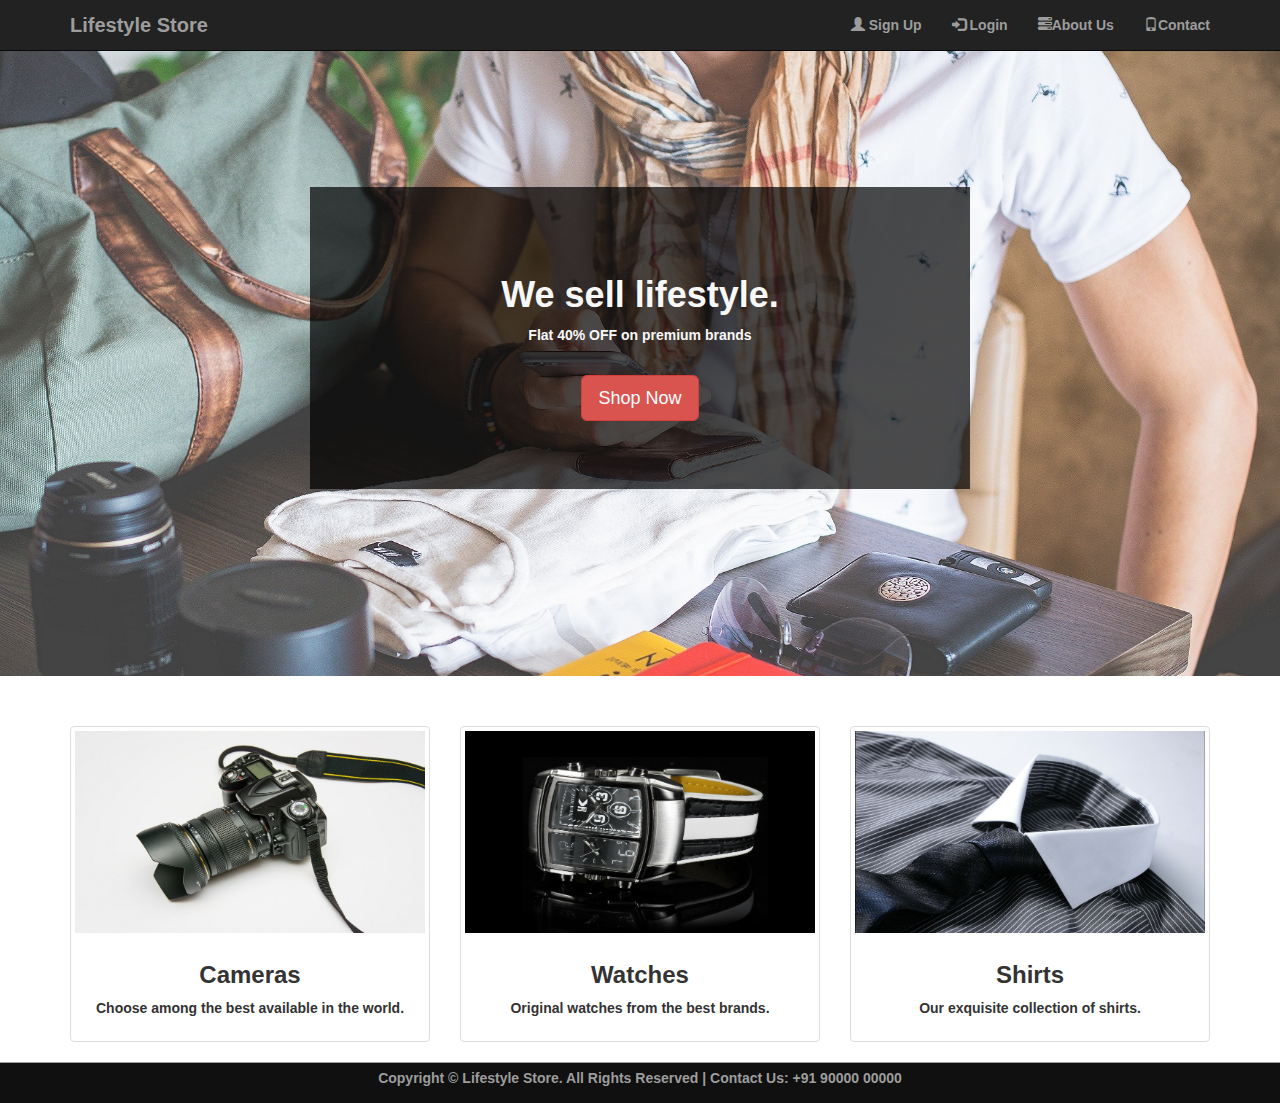
<file: index.html>
<!DOCTYPE html>
<!--
To change this license header, choose License Headers in Project Properties.
To change this template file, choose Tools | Templates
and open the template in the editor.
-->
<html>
    <head>
          <meta name="viewport" content="width=device-width, initial-scale=1">
        <title>Products | Life Style Store</title>
        <link href="css/bootstrap.css" rel="stylesheet">
        <link href="style.css" rel="stylesheet">
        <script src="js/jquery.js"></script>
        <script src="js/bootstrap.min.js"></script>
    </head>
    <body style="padding-top: 50px;">
        <!-- Header -->
        <div class="navbar navbar-inverse navbar-fixed-top">
            <div class="container">
                <div class="navbar-header">
                    <button type="button" class="navbar-toggle" data-toggle="collapse" data-target="#myNavbar">
                        <span class="icon-bar"></span>
                        <span class="icon-bar"></span>
                        <span class="icon-bar"></span>                        
                    </button>
                    <a class="navbar-brand" href="index.html">Lifestyle Store</a>
                </div>
                <div class="collapse navbar-collapse" id="myNavbar">
                    <ul class="nav navbar-nav navbar-right">
                        <li><a href="signup.html"><span class="glyphicon glyphicon-user"></span> Sign Up</a></li>
                        <li><a href="login.html"><span class="glyphicon glyphicon-log-in"></span> Login</a></li>
                        <li><a href="about.html"><span class="glyphicon glyphicon-tasks"></span>About Us</a></li>
                        <li><a href="contact.html"><span class="glyphicon glyphicon-phone"></span>Contact</a></li>
                    </ul>
                </div>
            </div>
        </div>
        
        <div id="content">
            <!--Main banner image-->
            <div id = "banner_image">
                <div class="container">	
                    <center>
                        <div id="banner_content">
                            <h1>We sell lifestyle.</h1>
                            <p>Flat 40% OFF on premium brands </p>
                            <br/>
                            <a  href="products.html" class="btn btn-danger btn-lg">Shop Now</a>
                        </div>
                    </center>
                </div>
            </div>
            <!--Main banner image end-->

            <!--Item categories listing-->
            <div class="container">
                <div class="row text-center" id="item_list">
                    <div class="col-sm-4">
                        <a href="products.html#cameras" >
                            <div class="thumbnail">
                                <img src="img/1.jpg" alt="">
                                <div class="caption">
                                    <center>
                                    <h3>Cameras</h3>
                                    <p>Choose among the best available in the world.</p>
                                    </center>
                                </div>
                            </div> 
                        </a>
                    </div>

                    <div class="col-sm-4">
                        <a href="products.html#watches" >
                            <div class="thumbnail">
                                <img src="img/10.jpg" alt="">
                                <div class="caption">
                                    <center>
                                    <h3>Watches</h3>
                                    <p>Original watches from the best brands.</p>
                                    </center>
                                </div>
                            </div> 
                        </a>
                    </div>

                    <div class="col-sm-4">
                        <a href="products.html#shirts" >
                            <div class="thumbnail">
                                <img src="img/13.jpg" alt="">
                                <div class="caption">
                                    <center>
                                    <h3>Shirts</h3>
                                    <p>Our exquisite collection of shirts.</p>
                                    </center>
                                </div>
                            </div>
                        </a>
                    </div>
                </div>
            </div>
            <!--Item categories listing end-->
        </div>

        <!--Footer-->
        <footer>
            <center>
                    <p>Copyright &copy; Lifestyle Store. All Rights Reserved  |  Contact Us: +91 90000 00000</p>	
           </center>
        </footer>
        <!--Footer end-->

    </body> 
</html>
</file>
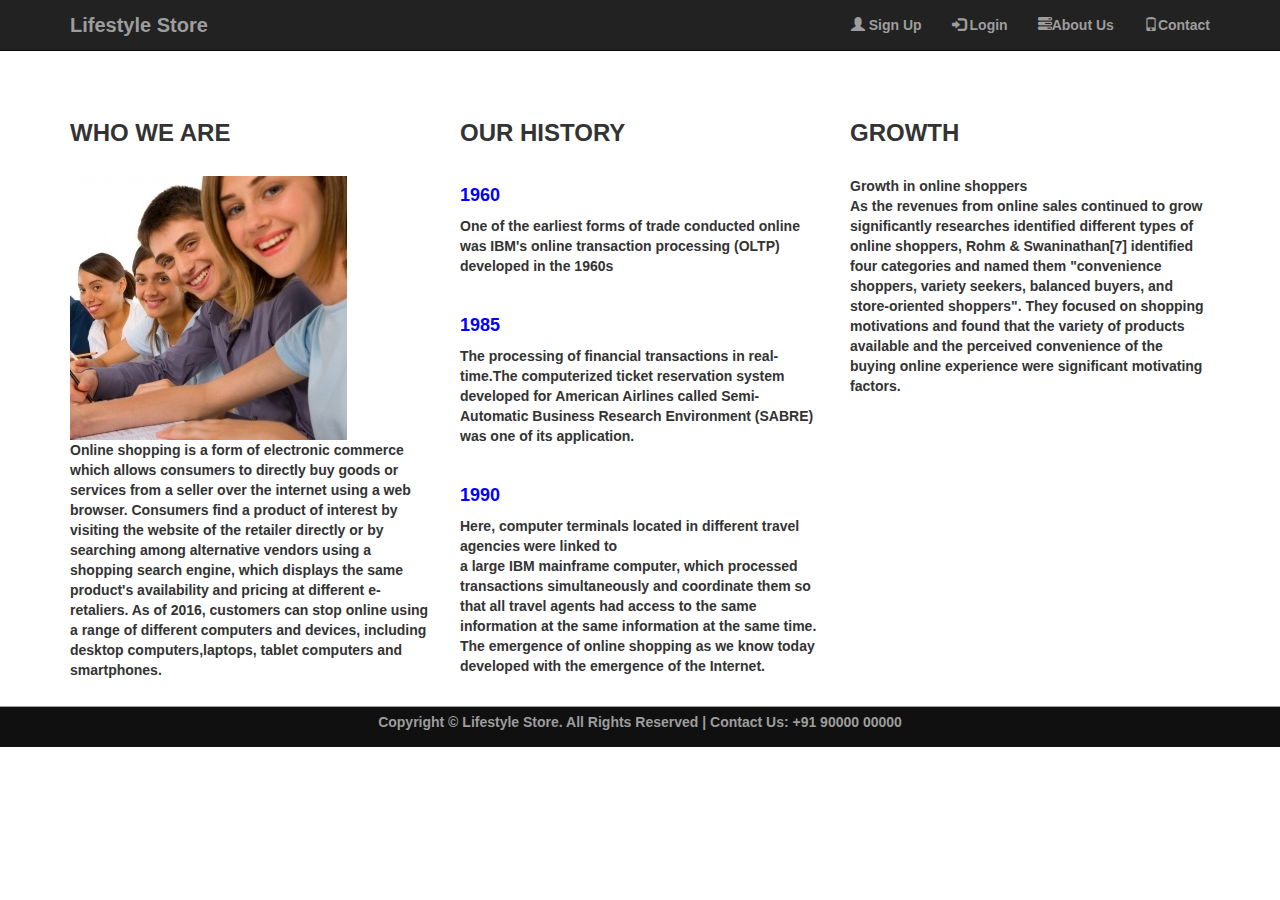
<file: about.html>
<!DOCTYPE html>
<!--
To change this license header, choose License Headers in Project Properties.
To change this template file, choose Tools | Templates
and open the template in the editor.
-->
<html>
    <head>
        <title>About Us | LifeStyle Store</title>
        <meta name="viewport" content="width=device-width, initial-scale=1">
        <link href="css/bootstrap.css" rel="stylesheet">
        <link href="style.css" rel="stylesheet">
        <script src="js/jquery.js"></script>
        <script src="js/bootstrap.min.js"></script>
    </head>
    <body>
        <div class="navbar navbar-inverse navbar-fixed-top">
            <div class="container">
                <div class="navbar-header">
                    <button type="button" class="navbar-toggle" data-toggle="collapse" data-target="#myNavbar">
                        <span class="icon-bar"></span>
                        <span class="icon-bar"></span>
                        <span class="icon-bar"></span>                        
                    </button>
                    <a class="navbar-brand" href="index.html">Lifestyle Store</a>
                </div>
                <div class="collapse navbar-collapse" id="myNavbar">
                    <ul class="nav navbar-nav navbar-right">
                        <li><a href="signup.html"><span class="glyphicon glyphicon-user"></span> Sign Up</a></li>
                        <li><a href="login.html"><span class="glyphicon glyphicon-log-in"></span> Login</a></li>
                        <li><a href="about.html"><span class="glyphicon glyphicon-tasks"></span>About Us</a></li>
                        <li><a href="contact.html"><span class="glyphicon glyphicon-phone"></span>Contact</a></li>
                    </ul>
                </div>
            </div>
        </div>
        
        <div class="container column_style">
            <div class="row">
                 <div class="col-lg-4 col-sm-6 column_style">
        <h3>WHO WE ARE</h3>
        <br>
        <img src="img\about-img.jpg" alt>
        <p>Online shopping is a form of electronic commerce which allows consumers 
           to directly buy goods or services from a seller over the internet using 
           a web browser. Consumers find a product of interest by visiting the website
           of the retailer directly or by searching among alternative vendors using 
           a shopping search engine, which displays the same product's availability 
           and pricing at different e-retaliers. As of 2016, customers can stop online
           using a range of different computers and devices, including desktop computers,laptops,
           tablet computers and smartphones.</p>
           </div>
        
        <div class="col-lg-4 col-sm-6 column_style">
        <h3>OUR HISTORY</h3>
        <br>
        <h4 style="color:blue;"> 1960 </h4>
        <p>One of the earliest forms of trade conducted online was IBM's 
            online transaction processing (OLTP) developed in the 1960s</p><br>
        <h4 style="color:blue;">1985</h4>
        <p>The processing of financial transactions in real-time.The computerized
        ticket reservation system developed for American Airlines called Semi-Automatic
        Business Research Environment (SABRE) was one of its application.</p><br>
        <h4 style="color:blue;">1990</h4>
        <p>Here, computer terminals located in different travel agencies were linked 
            to<br>a large IBM mainframe computer, which processed transactions simultaneously
        and coordinate them so that all travel agents had access to the same information
        at the same information at the same time.<br>The emergence of online shopping
        as we know today developed with the emergence of the Internet.</p><br>
       </div>
        
         <div class="col-lg-4 col-sm-6 column_style">
        <h3>GROWTH</h3>
        <br>
        <p> Growth in online shoppers <br> As the revenues from online sales continued
            to grow significantly researches identified different types of online shoppers,
            Rohm & Swaninathan[7] identified four categories and named them "convenience 
            shoppers, variety seekers, balanced buyers, and store-oriented shoppers". They
            focused on shopping motivations and found that the variety of products 
            available and the perceived convenience of the buying online experience were
            significant motivating factors.</p>
         </div>
       </div>  
        </div>        
        <footer>
            <div class="container">
                <center>
                    <p>Copyright &copy; Lifestyle Store. All Rights Reserved  |  Contact Us: +91 90000 00000</p>	
                </center>
            </div>
        </footer>
    </body>
</html>
</file>
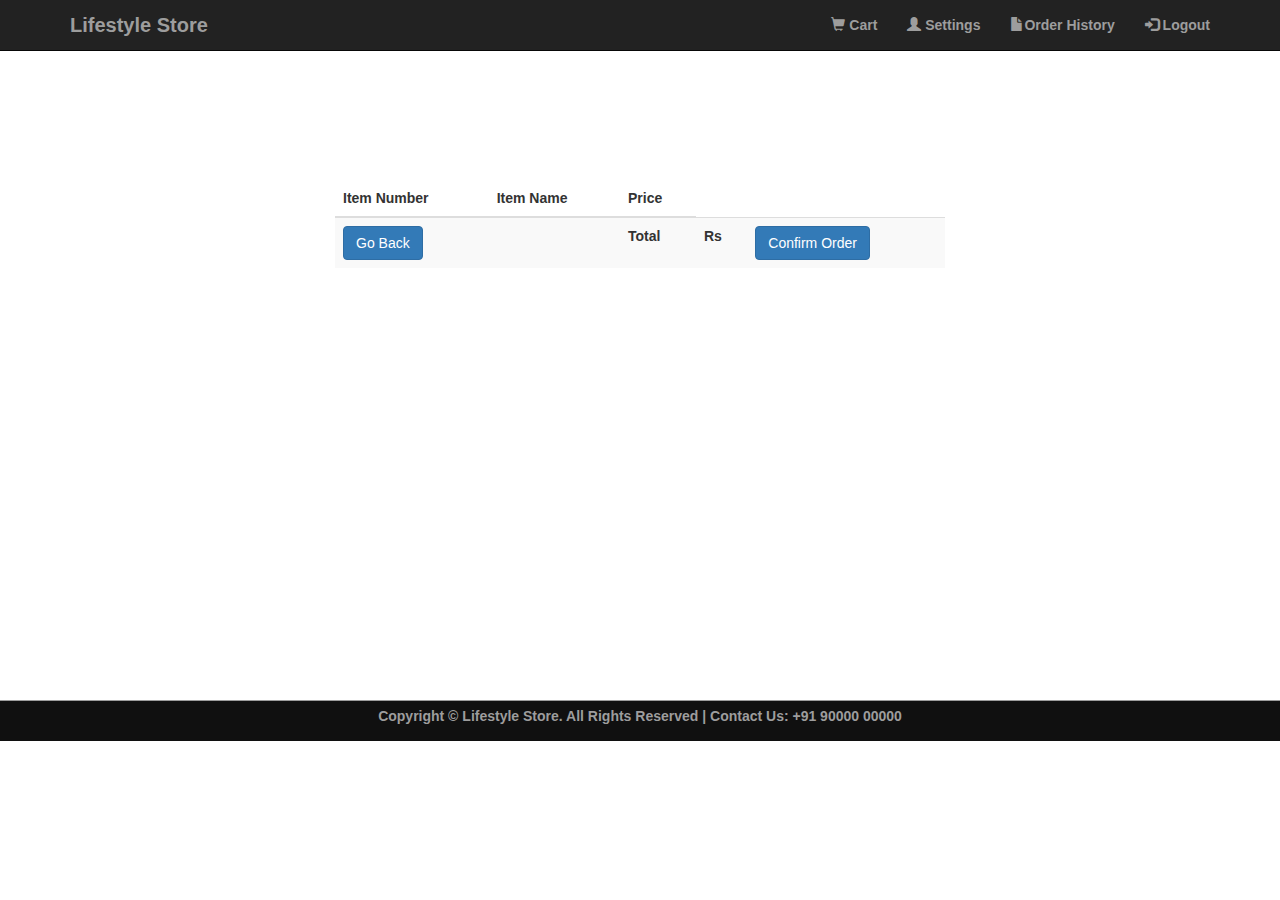
<file: cart.html>
<!DOCTYPE html>
<!--
To change this license header, choose License Headers in Project Properties.
To change this template file, choose Tools | Templates
and open the template in the editor.
-->
<html>
    <head>
        <meta name="viewport" content="width=device-width, initial-scale=1">
        <title>Cart | Life Style Store</title>
        <link href="css/bootstrap.css" rel="stylesheet">
        <link href="style.css" rel="stylesheet">
        <script src="js/jquery.js"></script>
        <script src="js/bootstrap.min.js"></script>
    </head>
    <body>
        <div class="container-fluid" id="content">
            <div class="navbar navbar-inverse navbar-fixed-top">
                <div class="container">
                    <div class="navbar-header">
                        <button type="button" class="navbar-toggle" data-toggle="collapse" data-target="#myNavbar">
                            <span class="icon-bar"></span>
                            <span class="icon-bar"></span>
                            <span class="icon-bar"></span>                        
                        </button>
                        <a class="navbar-brand" href="index.html">Lifestyle Store</a>
                    </div>
                    <div class="collapse navbar-collapse" id="myNavbar">
                        <ul class="nav navbar-nav navbar-right">
                            <li><a href = "cart.html"><span class = "glyphicon glyphicon-shopping-cart"></span> Cart </a></li>
                            <li><a href = "settings.html"><span class = "glyphicon glyphicon-user"></span> Settings</a></li>
                            <li><a href="orderhistory.html"><span class="glyphicon glyphicon-file"></span>Order History</a>
                            <li><a href = ""><span class = "glyphicon glyphicon-log-in"></span> Logout</a></li>
                        </ul>
                    </div>
                </div>
            </div>
            <br><br><br><br>
           <div class="row decor_bg">
                <div class="col-md-6 col-md-offset-3">
                    <table class="table table-striped">
                        <thead>
                            <tr>
                                <th>Item Number</th>
                                <th>Item Name</th>
                                <th>Price</th>
                            </tr>
                        </thead>
                        <tbody>
                            <tr>
                                <td><a href="products.html" class="btn btn-primary">Go Back </a></td><td></td><td>Total</td><td>Rs </td><td>
                                    <a href='success.html' class='btn btn-primary'>Confirm Order</a></td>
                            </tr>
                        </tbody>
                    </table>
                </div>
            </div>
        </div>
            
            
            
        <footer>
            <div class="container">
                <center>
                    <p>Copyright &copy; Lifestyle Store. All Rights Reserved  |  Contact Us: +91 90000 00000</p>	
                </center>
            </div>
        </footer>
    </body>
</html>
</file>
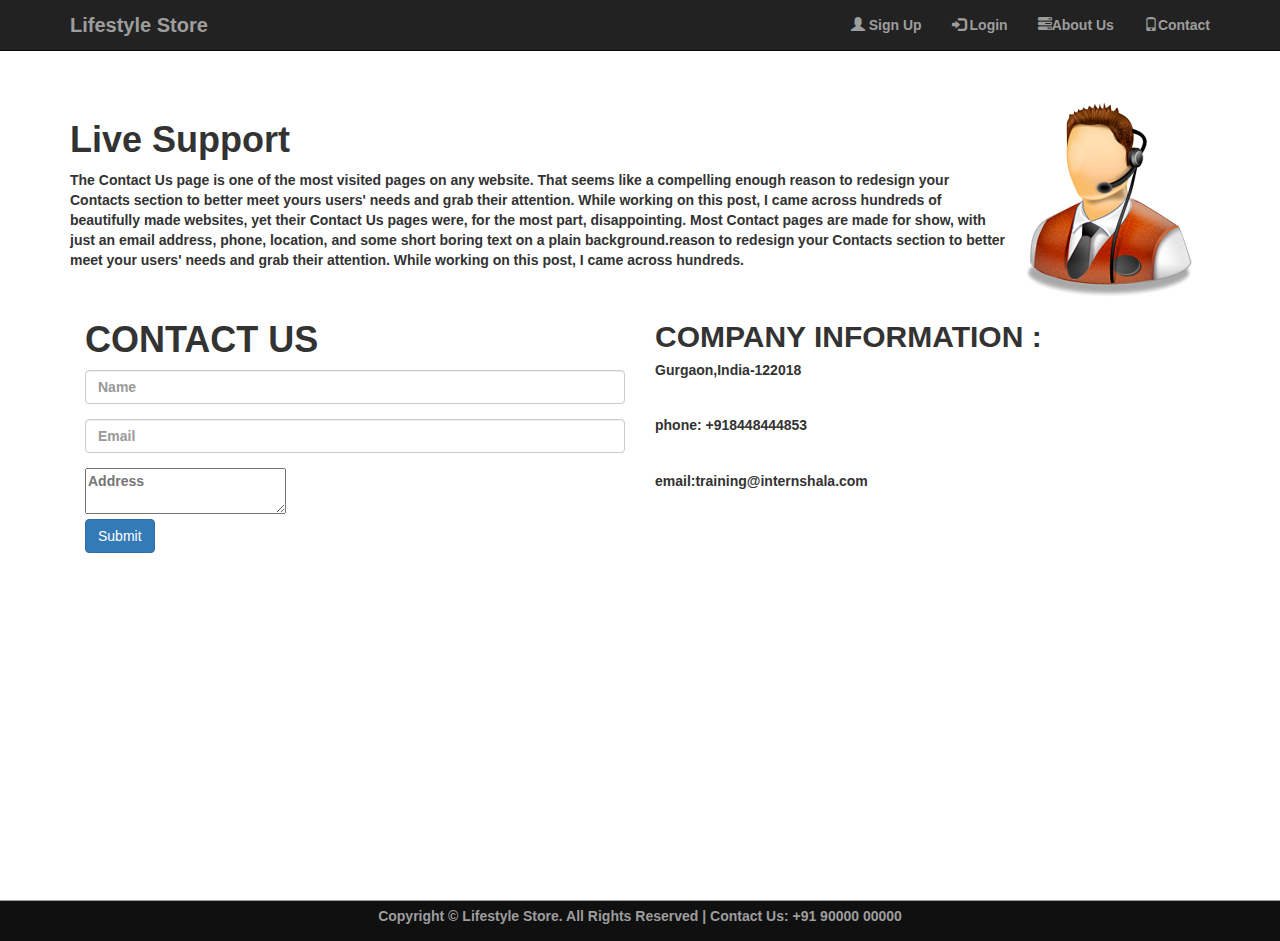
<file: contact.html>
<!DOCTYPE html>
<!--
To change this license header, choose License Headers in Project Properties.
To change this template file, choose Tools | Templates
and open the template in the editor.
-->
<html>
    <head>
        <meta name="viewport" content="width=device-width, initial-scale=1">
        <link href="css/bootstrap.css" rel="stylesheet">
        <link href="style.css" rel="stylesheet">
        <script src="js/jquery.js"></script>
        <script src="js/bootstrap.min.js"></script>
    <title>Contact | LifeStyle Store</title>
    </head>
    <body>
       <div class="navbar navbar-inverse navbar-fixed-top">
            <div class="container">
                <div class="navbar-header">
                    <button type="button" class="navbar-toggle" data-toggle="collapse" data-target="#myNavbar">
                        <span class="icon-bar"></span>
                        <span class="icon-bar"></span>
                        <span class="icon-bar"></span>                        
                    </button>
                    <a class="navbar-brand" href="index.html">Lifestyle Store</a>
                </div>
                <div class="collapse navbar-collapse" id="myNavbar">
                    <ul class="nav navbar-nav navbar-right">
                        <li><a href="signup.html"><span class="glyphicon glyphicon-user"></span> Sign Up</a></li>
                        <li><a href="login.html"><span class="glyphicon glyphicon-log-in"></span> Login</a></li>
                        <li><a href="about.html"><span class="glyphicon glyphicon-tasks"></span>About Us</a></li>
                        <li><a href="contact.html"><span class="glyphicon glyphicon-phone"></span>Contact</a></li>
                    </ul>
                </div>
            </div>
        </div>  
                
        <div class="container">
            <div class="row">
                <div class="col-md-12">
                <img src="img\contact.png" alt="" style="float:right;">
                <h1>Live Support</h1>
                <p>The Contact Us page is one of the most visited pages on any website. That seems like a compelling 
                enough reason to redesign your Contacts section to better meet yours users' needs and grab their attention.
                While working on this post, I came across hundreds of beautifully made websites, yet their
                Contact Us pages were, for the most part, disappointing. Most Contact pages are made for show, with just an 
                email address, phone, location, and some short boring text on a plain background.reason to redesign your Contacts
                section to better meet your users' needs and grab their attention. While working on this post, I came across
                hundreds.</p>
            </div>
        </div>
       </div>
        
        <div class="container-fluid decor-bg" id="content">
            <div class="row">
                <div class="container">
                    <div class="col-lg-6">
                        <h1>CONTACT US</h1>
                        <form action="contact_script.html" method="POST">
                            <div class="form-group" style="form-">
                                <input class="form-control" placeholder="Name" name="name" required>
                            </div>   
                            <div class="form-group">
                                <input class="form-control" placeholder="Email" name="e-mail" required>  
                            </div>
                            <textarea placeholder="Address" name="address" required></textarea><br>
                            <button type="sumbit" name="submit" class="btn btn-primary">Submit</button>
                        </form>
                    </div>
                
                <div class="col-lg-6">
                    <h2> COMPANY INFORMATION :</h2>
                    <h5>Gurgaon,India-122018</h5><br>
                    <h5>phone: +918448444853</h5><br>
                    <h5>email:training@internshala.com</h5>
                </div>
            </div>
        </div>
        </div>
     <footer>
         <div class="container">
                <center>
                    <p>Copyright &copy; Lifestyle Store. All Rights Reserved  |  Contact Us: +91 90000 00000</p>	
                </center>
            </div>
    </footer>
    </body>    
</html>
</file>
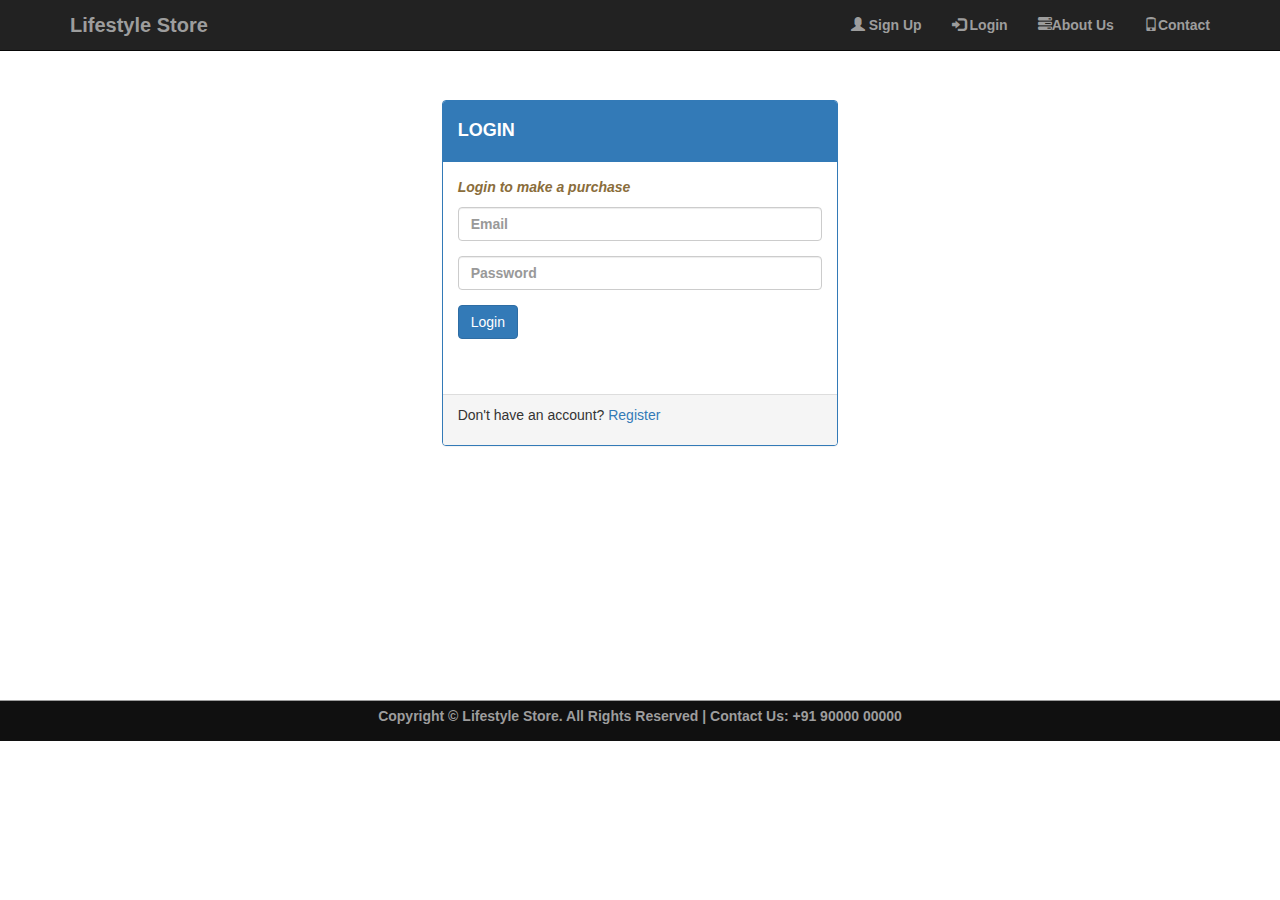
<file: login.html>
<!DOCTYPE html>
<!--
To change this license header, choose License Headers in Project Properties.
To change this template file, choose Tools | Templates
and open the template in the editor.
-->
<html>

    <head>
        <meta name="viewport" content="width=device-width, initial-scale=1">
        <title>Login | Life Style Store</title>
        <link href="css/bootstrap.min.css" rel="stylesheet">
        <link href="style.css" rel="stylesheet">
        <script src="js/jquery.js"></script>
        <script src="js/bootstrap.min.js"></script>
    </head>

    <body>
        <div class="navbar navbar-inverse navbar-fixed-top">
            <div class="container">
                <div class="navbar-header">
                    <button type="button" class="navbar-toggle" data-toggle="collapse" data-target="#myNavbar">
                        <span class="icon-bar"></span>
                        <span class="icon-bar"></span>
                        <span class="icon-bar"></span>                        
                    </button>
                    <a class="navbar-brand" href="index.html">Lifestyle Store</a>
                </div>
                <div class="collapse navbar-collapse" id="myNavbar">
                    <ul class="nav navbar-nav navbar-right">
                        <li><a href="signup.html"><span class="glyphicon glyphicon-user"></span> Sign Up</a></li>
                        <li><a href="login.html"><span class="glyphicon glyphicon-log-in"></span> Login</a></li>
                        <li><a href="about.html"><span class="glyphicon glyphicon-tasks"></span>About Us</a></li>
                        <li><a href="contact.html"><span class="glyphicon glyphicon-phone"></span>Contact</a></li>
                    </ul>
                </div>
            </div>
        </div>
        
        <div id="content">
            <div class="container-fluid decor_bg" id="login-panel">
                <div class="row">
                    <div class="col-md-4 col-md-offset-4">
                        <div class="panel panel-primary" >
                            <div class="panel-heading">
                                <h4>LOGIN</h4>
                            </div>
                            <div class="panel-body">
                                <p class="text-warning"><i>Login to make a purchase</i><p>
                                <form role="form" action="login_submit.html" method="POST">
                                    <div class="form-group">
                                        <input type="email" class="form-control"  placeholder="Email" name="e-mail" required>
                                    </div>
                                    <div class="form-group">
                                        <input type="password" class="form-control" placeholder="Password" name="password" required>
                                    </div>
                                    <button type="submit" name="submit" class="btn btn-primary">Login</button><br><br>
                                </form><br/>
                            </div>
                            <div class="panel-footer"><p>Don't have an account? <a href="signup.html">Register</a></p></div>
                        </div>
                    </div>
                </div>
            </div>
        </div>
        <footer>
            <div class="container">
                <center>
                    <p>Copyright &copy; Lifestyle Store. All Rights Reserved  |  Contact Us: +91 90000 00000</p>	
                </center>
            </div>
        </footer>
    </body>
</html>
</file>
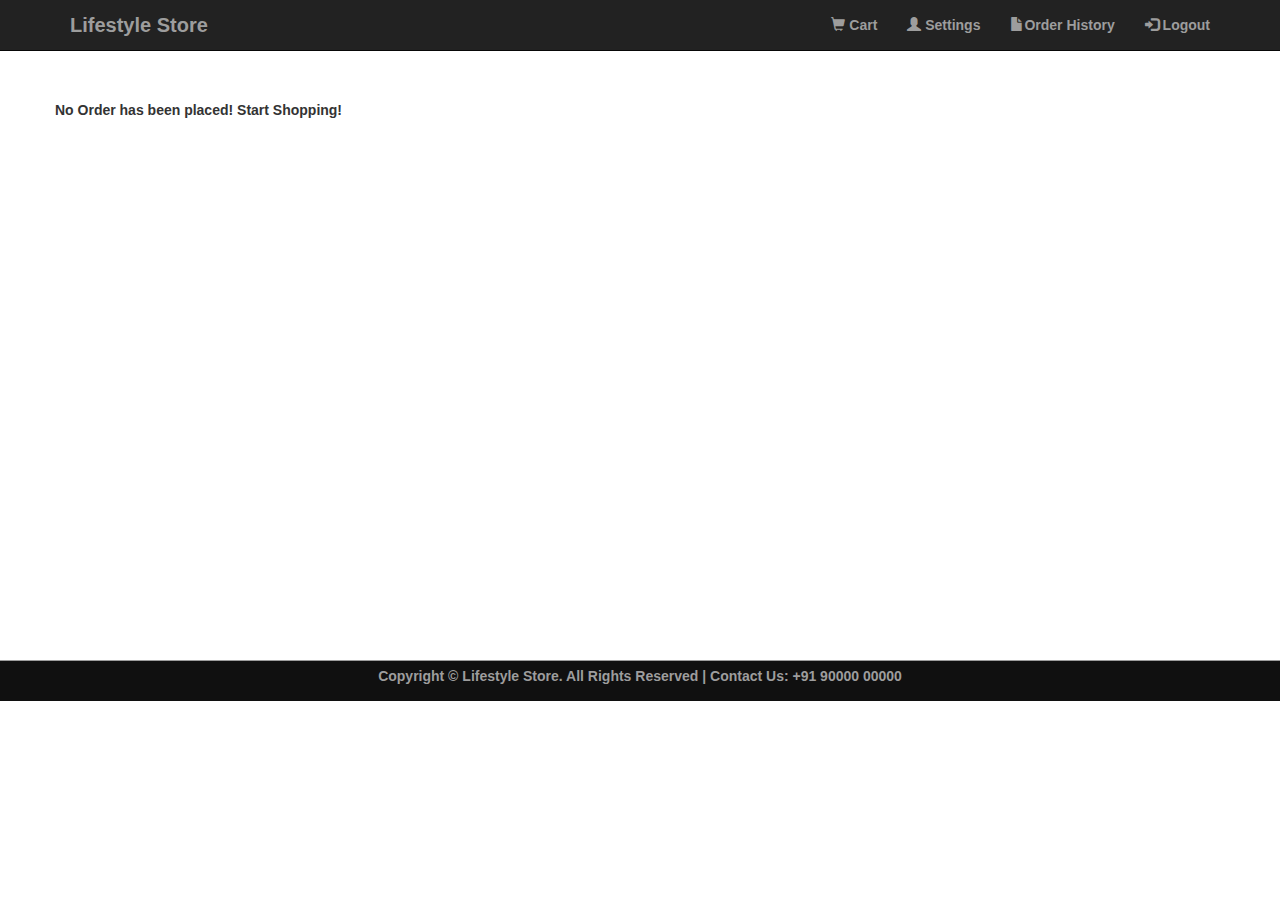
<file: orderhistory.html>
<!DOCTYPE html>
<!--
To change this license header, choose License Headers in Project Properties.
To change this template file, choose Tools | Templates
and open the template in the editor.
-->
<html>
     <head>
        <meta name="viewport" content="width=device-width, initial-scale=1">
        <link href="css/bootstrap.css" rel="stylesheet">
        <link href="style.css" rel="stylesheet">
        <script src="js/jquery.js"></script>
        <script src="js/bootstrap.min.js"></script>
    <title>Order History | LifeStyle Store</title>
    </head>
    <body>
        <div class="navbar navbar-inverse navbar-fixed-top">
            <div class="container">
                <div class="navbar-header">
                    <button type="button" class="navbar-toggle" data-toggle="collapse" data-target="#myNavbar">
                        <span class="icon-bar"></span>
                        <span class="icon-bar"></span>
                        <span class="icon-bar"></span>                        
                    </button>
                    <a class="navbar-brand" href="index.html">Lifestyle Store</a>
                </div>
                <div class="collapse navbar-collapse" id="myNavbar">
                    <ul class="nav navbar-nav navbar-right">
                        <li><a href = "cart.html"><span class = "glyphicon glyphicon-shopping-cart"></span> Cart </a></li>
                        <li><a href = "settings.html"><span class = "glyphicon glyphicon-user"></span> Settings</a></li>
                        <li><a href="orderhistory.html"><span class="glyphicon glyphicon-file"></span>Order History</a>
                        <li><a href = ""><span class = "glyphicon glyphicon-log-in"></span> Logout</a></li>
                    </ul>
                </div>
            </div>
        </div>
        
       <div class="container">
        <div class="row decor_bg">
            
            <div>No Order has been placed! Start Shopping!</div>
        </div> 
       </div>
        <br><br><br><br><br><br><br><br><br><br><br><br><br><br><br><br><br><br><br><br><br><br><br><br><br><br><br>
         <footer>
                <center>
                    <p>Copyright &copy; Lifestyle Store. All Rights Reserved  |  Contact Us: +91 90000 00000</p>	
                </center>
        </footer>
        
    </body>
</html>
</file>
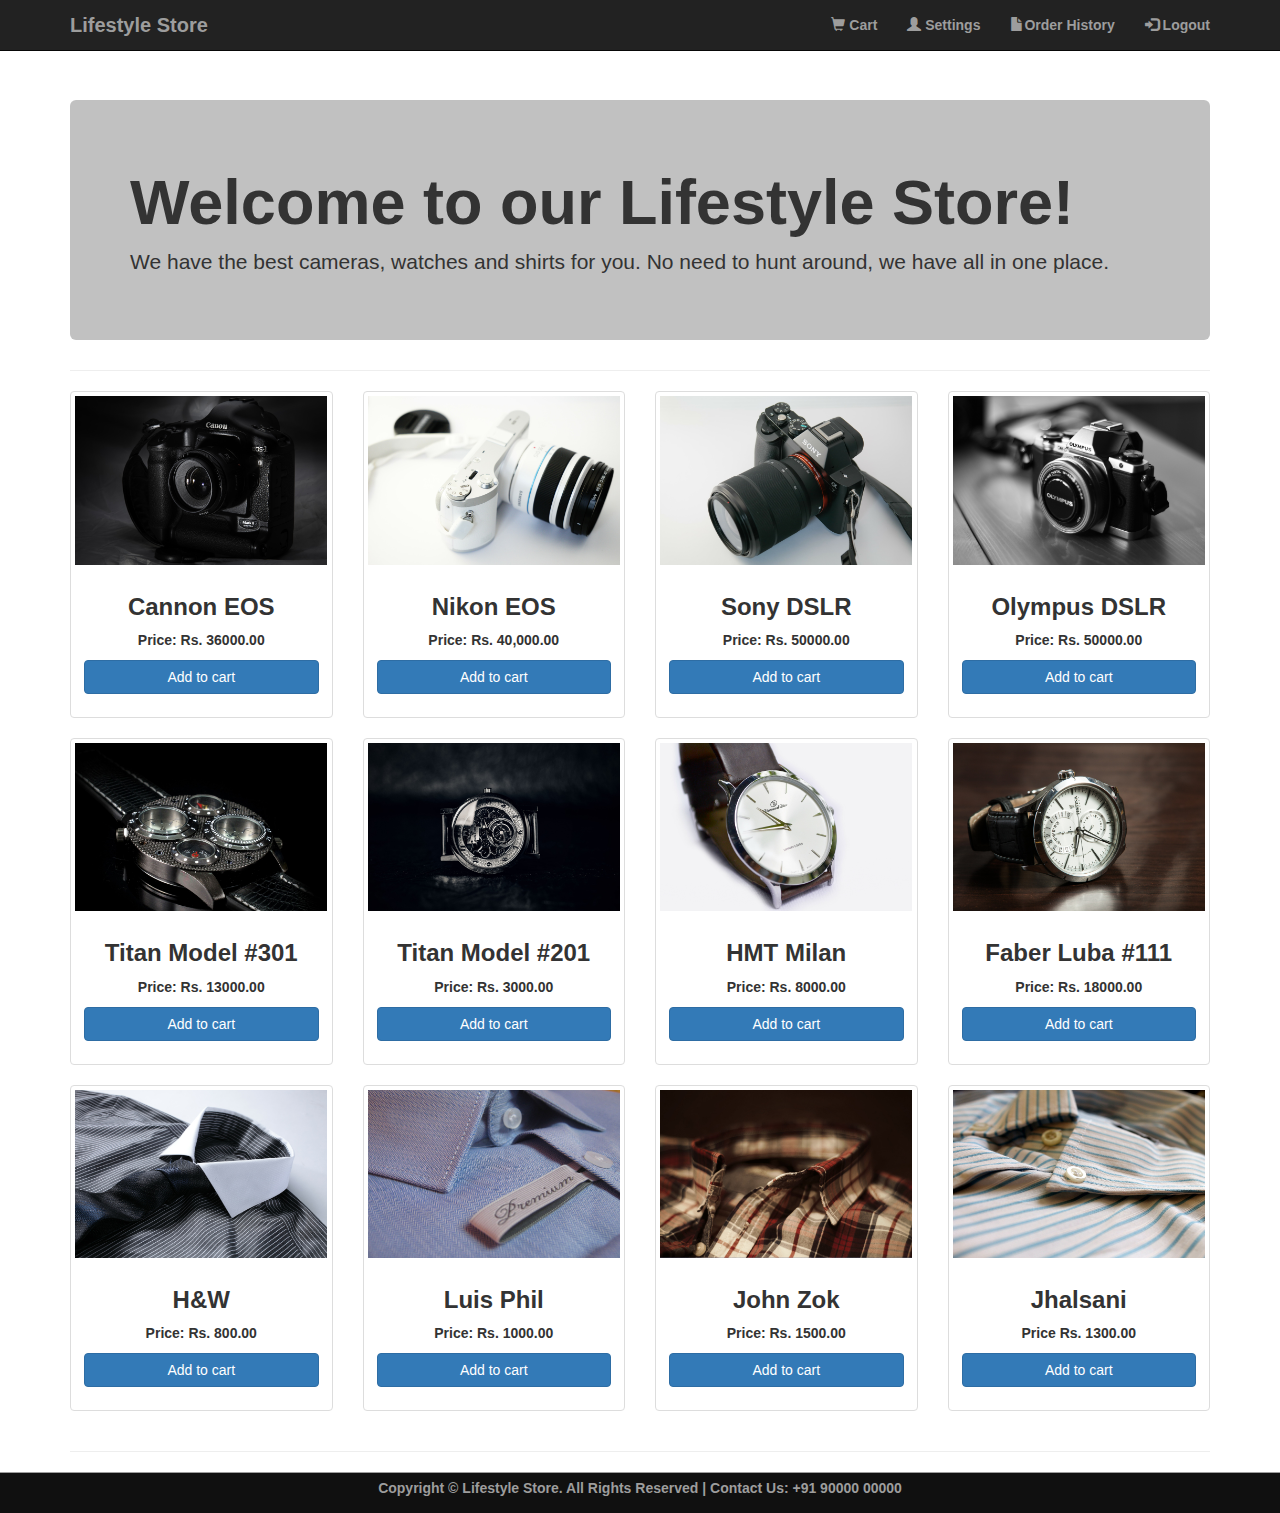
<file: product_1.html>
<!DOCTYPE html>
<!--
To change this license header, choose License Headers in Project Properties.
To change this template file, choose Tools | Templates
and open the template in the editor.
-->
<html>
    <head>
        <meta name="viewport" content="width=device-width, initial-scale=1">
        <title>Products | Life Style Store</title>
        <link href="css/bootstrap.css" rel="stylesheet">
        <link href="style.css" rel="stylesheet">
        <script src="js/jquery.js"></script>
        <script src="js/bootstrap.min.js"></script>
    </head>

    <body>
        <div class="navbar navbar-inverse navbar-fixed-top">
            <div class="container">
                <div class="navbar-header">
                    <button type="button" class="navbar-toggle" data-toggle="collapse" data-target="#myNavbar">
                        <span class="icon-bar"></span>
                        <span class="icon-bar"></span>
                        <span class="icon-bar"></span>                        
                    </button>
                    <a class="navbar-brand" href="index.html">Lifestyle Store</a>
                </div>
                <div class="collapse navbar-collapse" id="myNavbar">
                    <ul class="nav navbar-nav navbar-right">
                        <li><a href = "cart.html"><span class = "glyphicon glyphicon-shopping-cart"></span> Cart </a></li>
                        <li><a href = "settings.html"><span class = "glyphicon glyphicon-user"></span> Settings</a></li>
                        <li><a href="orderhistory.html"><span class="glyphicon glyphicon-file"></span>Order History</a>
                        <li><a href = "logout_script.html"><span class = "glyphicon glyphicon-log-in"></span> Logout</a></li>
                    </ul>
                </div>
            </div>
        </div>
          
        <div class="container" id="content">

            <!-- Jumbotron Header -->
            <div class="jumbotron home-spacer" id="products-jumbotron">
                <h1>Welcome to our Lifestyle Store!</h1>
                <p>We have the best cameras, watches and shirts for you. No need to hunt around, we have all in one place.</p>

            </div>
            <hr>

            <div class="row text-center" id="cameras">
                <div class="col-md-3 col-sm-6 home-feature">
                    <div class="thumbnail">
                        <img src="img/5.jpg" alt="">
                        <div class="caption">
                            <h3>Cannon EOS </h3>
                            <p>Price: Rs. 36000.00 </p>
                            <p><a href="login.html" role="button" class="btn btn-primary btn-block">Add to cart</a></p>
                        </div>
                    </div>
                </div>

                <div class="col-md-3 col-sm-6 home-feature">
                    <div class="thumbnail">
                        <img src="img/2.jpg" alt="">
                        <div class="caption">
                            <h3>Nikon EOS </h3>
                            <p>Price: Rs. 40,000.00 </p>
                            <p><a href="login.html" role="button" class="btn btn-primary btn-block">Add to cart</a></p>
                        </div>
                    </div>
                </div>

                <div class="col-md-3 col-sm-6 home-feature">
                    <div class="thumbnail">
                        <img src="img/3.jpg" alt="">
                        <div class="caption">
                            <h3>Sony DSLR</h3>
                            <p>Price: Rs. 50000.00</p>
                            <p><a href="login.html" role="button" class="btn btn-primary btn-block">Add to cart</a></p>
                        </div>
                    </div>
                </div>

                <div class="col-md-3 col-sm-6 home-feature">
                    <div class="thumbnail">
                        <img src="img/4.jpg" alt="">
                        <div class="caption">
                            <h3>Olympus DSLR</h3>
                            <p>Price: Rs. 50000.00</p>
                            <p><a href="login.html" role="button" class="btn btn-primary btn-block">Add to cart</a></p>
                        </div>
                    </div>
                </div>
            </div>

            <div class="row text-center" id="watches">
                <div class="col-md-3 col-sm-6 home-feature">
                    <div class="thumbnail">
                        <img src="img/18.jpg" alt="">
                        <div class="caption">
                            <h3>Titan Model #301 </h3>
                            <p>Price: Rs. 13000.00 </p>
                            <p><a href="login.html" role="button" class="btn btn-primary btn-block">Add to cart</a></p>
                        </div>
                    </div>
                </div>

                <div class="col-md-3 col-sm-6 home-feature">
                    <div class="thumbnail">
                        <img src="img/19.jpg" alt="">
                        <div class="caption">
                            <h3>Titan Model #201</h3>
                            <p>Price: Rs. 3000.00 </p>
                            <p><a href="login.html" role="button" class="btn btn-primary btn-block">Add to cart</a></p>
                        </div>
                    </div>
                </div>

                <div class="col-md-3 col-sm-6 home-feature">
                    <div class="thumbnail">
                        <img src="img/20.jpg" alt="">
                        <div class="caption">
                            <h3>HMT Milan</h3>
                            <p>Price: Rs. 8000.00 </p>
                            <p><a href="login.html" role="button" class="btn btn-primary btn-block">Add to cart</a></p>
                        </div>
                    </div>
                </div>

                <div class="col-md-3 col-sm-6 home-feature">
                    <div class="thumbnail">
                        <img src="img/21.jpg" alt="">
                        <div class="caption">
                            <h3>Faber Luba #111 </h3>
                            <p>Price: Rs. 18000.00 </p>
                            <p><a href="login.html" role="button" class="btn btn-primary btn-block">Add to cart</a></p>
                        </div>
                    </div>
                </div>
            </div>

            <div class="row text-center" id="shirts">
                <div class="col-md-3 col-sm-6 home-feature">
                    <div class="thumbnail">
                        <img src="img/22.jpg" alt="">
                        <div class="caption">
                            <h3>H&W </h3>
                            <p>Price: Rs. 800.00 </p>
                            <p><a href="login.html" role="button" class="btn btn-primary btn-block">Add to cart</a></p>
                        </div>
                    </div>
                </div>

                <div class="col-md-3 col-sm-6 home-feature">
                    <div class="thumbnail">
                        <img src="img/23.jpg" alt="">
                        <div class="caption">
                            <h3>Luis Phil</h3>
                            <p>Price: Rs. 1000.00</p>
                            <p><a href="login.html" role="button" class="btn btn-primary btn-block">Add to cart</a></p>
                        </div>
                    </div>
                </div>

                <div class="col-md-3 col-sm-6 home-feature">
                    <div class="thumbnail">
                        <img src="img/24.jpg" alt="">
                        <div class="caption">
                            <h3>John Zok</h3>
                            <p>Price: Rs. 1500.00</p>
                            <p><a href="login.html" role="button" class="btn btn-primary btn-block">Add to cart</a></p>
                        </div>
                    </div>
                </div>

                <div class="col-md-3 col-sm-6 home-feature">
                    <div class="thumbnail">
                        <img src="img/25.jpg" alt="">
                        <div class="caption">
                            <h3>Jhalsani</h3>
                            <p>Price Rs. 1300.00</p>
                            <p><a href="login.html" role="button" class="btn btn-primary btn-block">Add to cart</a></p>
                        </div>
                    </div>
                </div>
            </div>
            <hr>
        </div>
        <footer>
            <div class="container">
                <center>
                    <p>Copyright &copy; Lifestyle Store. All Rights Reserved  |  Contact Us: +91 90000 00000</p>	
                </center>
            </div>
        </footer>
    </body>
</html>
</file>
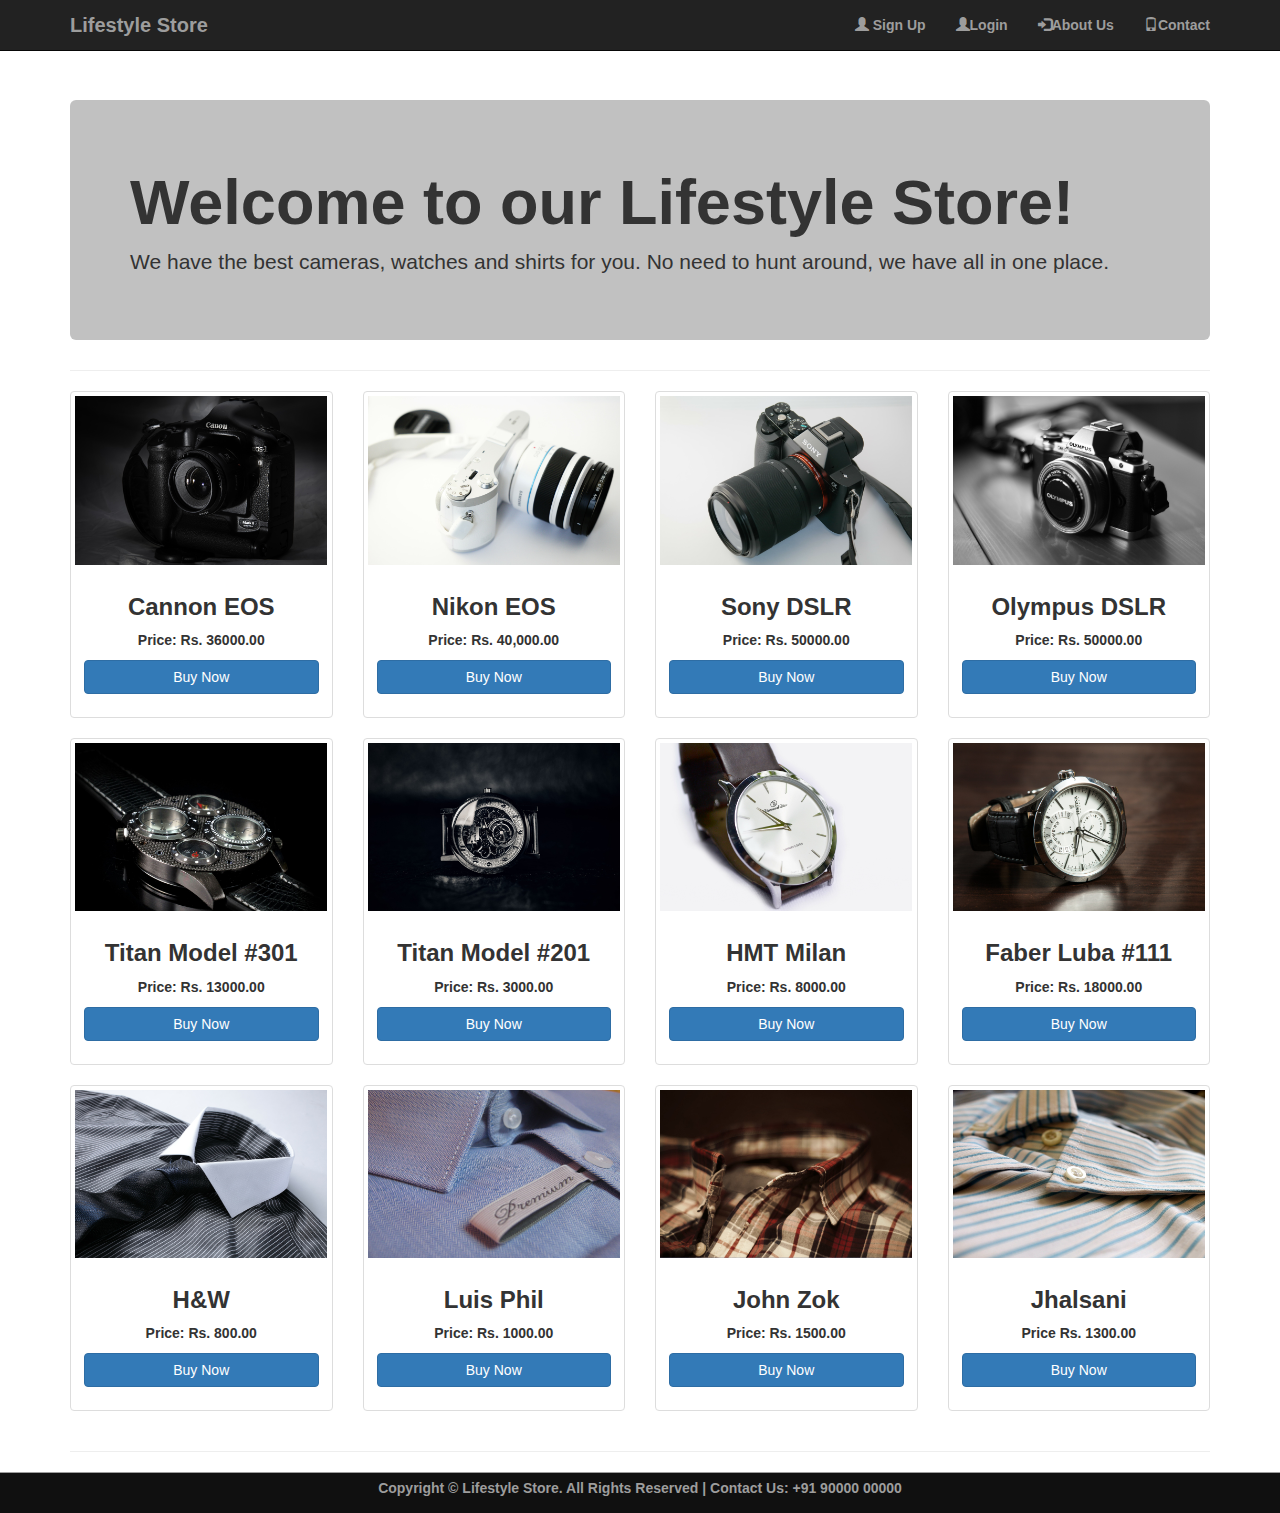
<file: products.html>
<!DOCTYPE html>
<!--
To change this license header, choose License Headers in Project Properties.
To change this template file, choose Tools | Templates
and open the template in the editor.
-->
<html>
    <head>
        <meta name="viewport" content="width=device-width, initial-scale=1">
        <title>Products | Life Style Store</title>
        <link href="css/bootstrap.css" rel="stylesheet">
        <link href="style.css" rel="stylesheet">
        <script src="js/jquery.js"></script>
        <script src="js/bootstrap.min.js"></script>
    </head>

    <body>
        <div class="navbar navbar-inverse navbar-fixed-top">
            <div class="container">
                <div class="navbar-header">
                    <button type="button" class="navbar-toggle" data-toggle="collapse" data-target="#myNavbar">
                        <span class="icon-bar"></span>
                        <span class="icon-bar"></span>
                        <span class="icon-bar"></span>                        
                    </button>
                    <a class="navbar-brand" href="index.html">Lifestyle Store</a>
                </div>
                <div class="collapse navbar-collapse" id="myNavbar">
                    <ul class="nav navbar-nav navbar-right">
                        <li><a href = "signup.html"><span class = "glyphicon glyphicon-user"></span> Sign Up </a></li>
                        <li><a href = "login.html"><span class = "glyphicon glyphicon-user"></span>Login</a></li>
                        <li><a href = "about.html"><span class = "glyphicon glyphicon-log-in"></span>About Us</a></li>
                        <li><a href = "contact.html"><span class = "glyphicon glyphicon-phone"></span>Contact</a></li>
                    </ul>
                </div>
            </div>
        </div>
         
        <div class="container" id="content">

            <!-- Jumbotron Header -->
            <div class="jumbotron home-spacer" id="products-jumbotron">
                <h1>Welcome to our Lifestyle Store!</h1>
                <p>We have the best cameras, watches and shirts for you. No need to hunt around, we have all in one place.</p>

            </div>
            <hr>

            <div class="row text-center" id="cameras">
                <div class="col-md-3 col-sm-6 home-feature">
                    <div class="thumbnail">
                        <img src="img/5.jpg" alt="">
                        <div class="caption">
                            <h3>Cannon EOS </h3>
                            <p>Price: Rs. 36000.00 </p>
                            <p><a href="product_1.html" role="button" class="btn btn-primary btn-block">Buy Now</a></p>
                        </div>
                    </div>
                </div>

                <div class="col-md-3 col-sm-6 home-feature">
                    <div class="thumbnail">
                        <img src="img/2.jpg" alt="">
                        <div class="caption">
                            <h3>Nikon EOS </h3>
                            <p>Price: Rs. 40,000.00 </p>
                            <p><a href="product_1.html" role="button" class="btn btn-primary btn-block">Buy Now</a></p>
                        </div>
                    </div>
                </div>

                <div class="col-md-3 col-sm-6 home-feature">
                    <div class="thumbnail">
                        <img src="img/3.jpg" alt="">
                        <div class="caption">
                            <h3>Sony DSLR</h3>
                            <p>Price: Rs. 50000.00</p>
                            <p><a href="product_1.html" role="button" class="btn btn-primary btn-block">Buy Now</a></p>
                        </div>
                    </div>
                </div>

                <div class="col-md-3 col-sm-6 home-feature">
                    <div class="thumbnail">
                        <img src="img/4.jpg" alt="">
                        <div class="caption">
                            <h3>Olympus DSLR</h3>
                            <p>Price: Rs. 50000.00</p>
                            <p><a href="product_1.html" role="button" class="btn btn-primary btn-block">Buy Now</a></p>
                        </div>
                    </div>
                </div>
            </div>

            <div class="row text-center" id="watches">
                <div class="col-md-3 col-sm-6 home-feature">
                    <div class="thumbnail">
                        <img src="img/18.jpg" alt="">
                        <div class="caption">
                            <h3>Titan Model #301 </h3>
                            <p>Price: Rs. 13000.00 </p>
                            <p><a href="product_1.html" role="button" class="btn btn-primary btn-block">Buy Now</a></p>
                        </div>
                    </div>
                </div>

                <div class="col-md-3 col-sm-6 home-feature">
                    <div class="thumbnail">
                        <img src="img/19.jpg" alt="">
                        <div class="caption">
                            <h3>Titan Model #201</h3>
                            <p>Price: Rs. 3000.00 </p>
                            <p><a href="product_1.html" role="button" class="btn btn-primary btn-block">Buy Now</a></p>
                        </div>
                    </div>
                </div>

                <div class="col-md-3 col-sm-6 home-feature">
                    <div class="thumbnail">
                        <img src="img/20.jpg" alt="">
                        <div class="caption">
                            <h3>HMT Milan</h3>
                            <p>Price: Rs. 8000.00 </p>
                            <p><a href="product_1.html" role="button" class="btn btn-primary btn-block">Buy Now</a></p>
                        </div>
                    </div>
                </div>

                <div class="col-md-3 col-sm-6 home-feature">
                    <div class="thumbnail">
                        <img src="img/21.jpg" alt="">
                        <div class="caption">
                            <h3>Faber Luba #111 </h3>
                            <p>Price: Rs. 18000.00 </p>
                            <p><a href="product_1.html" role="button" class="btn btn-primary btn-block">Buy Now</a></p>
                        </div>
                    </div>
                </div>
            </div>

            <div class="row text-center" id="shirts">
                <div class="col-md-3 col-sm-6 home-feature">
                    <div class="thumbnail">
                        <img src="img/22.jpg" alt="">
                        <div class="caption">
                            <h3>H&W </h3>
                            <p>Price: Rs. 800.00 </p>
                            <p><a href="product_1.html" role="button" class="btn btn-primary btn-block">Buy Now</a></p>
                        </div>
                    </div>
                </div>

                <div class="col-md-3 col-sm-6 home-feature">
                    <div class="thumbnail">
                        <img src="img/23.jpg" alt="">
                        <div class="caption">
                            <h3>Luis Phil</h3>
                            <p>Price: Rs. 1000.00</p>
                            <p><a href="product_1.html" role="button" class="btn btn-primary btn-block">Buy Now</a></p>
                        </div>
                    </div>
                </div>

                <div class="col-md-3 col-sm-6 home-feature">
                    <div class="thumbnail">
                        <img src="img/24.jpg" alt="">
                        <div class="caption">
                            <h3>John Zok</h3>
                            <p>Price: Rs. 1500.00</p>
                            <p><a href="product_1.html" role="button" class="btn btn-primary btn-block">Buy Now</a></p>
                        </div>
                    </div>
                </div>

                <div class="col-md-3 col-sm-6 home-feature">
                    <div class="thumbnail">
                        <img src="img/25.jpg" alt="">
                        <div class="caption">
                            <h3>Jhalsani</h3>
                            <p>Price Rs. 1300.00</p>
                            <p><a href="product_1.html" role="button" class="btn btn-primary btn-block">Buy Now</a></p>
                        </div>
                    </div>
                </div>
            </div>
            <hr>
        </div>
        <footer>
            <div class="container">
                <center>
                    <p>Copyright &copy; Lifestyle Store. All Rights Reserved  |  Contact Us: +91 90000 00000</p>	
                </center>
            </div>
        </footer>
    </body>
</html>
</file>
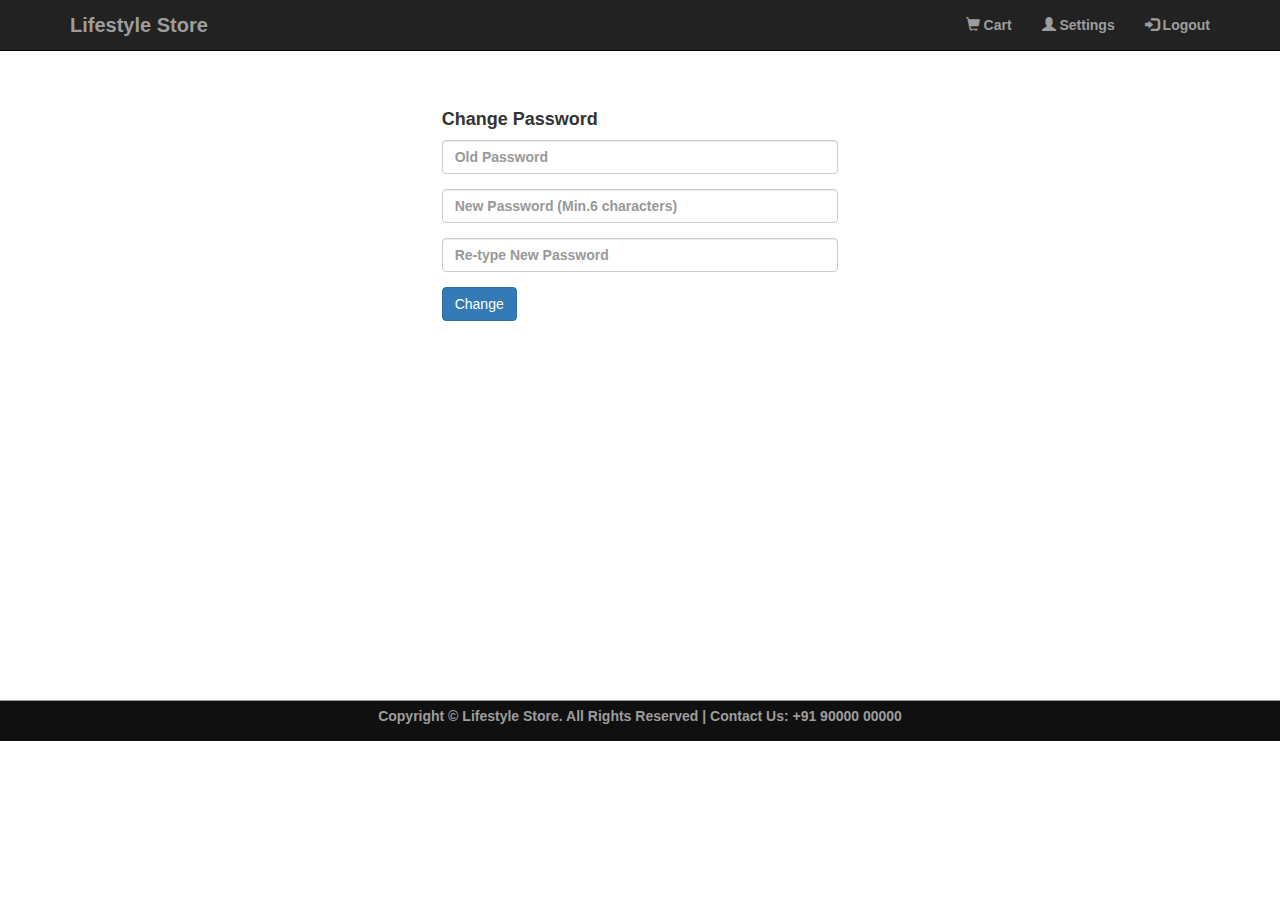
<file: settings.html>
<!DOCTYPE html>
<!--
To change this license header, choose License Headers in Project Properties.
To change this template file, choose Tools | Templates
and open the template in the editor.
-->
<html>
    <head>
        <meta name="viewport" content="width=device-width, initial-scale=1">
        <title>Settings | Life Style Store</title>
        <link href="css/bootstrap.css" rel="stylesheet">
        <link href="style.css" rel="stylesheet">
        <script src="js/jquery.js"></script>
        <script src="js/bootstrap.min.js"></script>
    </head>
    <body>
        <div class="navbar navbar-inverse navbar-fixed-top">
            <div class="container">
                <div class="navbar-header">
                    <button type="button" class="navbar-toggle" data-toggle="collapse" data-target="#myNavbar">
                        <span class="icon-bar"></span>
                        <span class="icon-bar"></span>
                        <span class="icon-bar"></span>                        
                    </button>
                    <a class="navbar-brand" href="index.html">Lifestyle Store</a>
                </div>
                <div class="collapse navbar-collapse" id="myNavbar">
                    <ul class="nav navbar-nav navbar-right">
                        <li><a href = "cart.html"><span class = "glyphicon glyphicon-shopping-cart"></span> Cart </a></li>
                        <li><a href = "settings.html"><span class = "glyphicon glyphicon-user"></span> Settings</a></li>
                        <li><a href = ""><span class = "glyphicon glyphicon-log-in"></span> Logout</a></li>
                    </ul>
                </div>
            </div>
        </div>
        
        <div class="container-fluid" id="content">
            <div class="row">
                <div class="col-lg-4 col-lg-offset-4" id="settings-container">
                    <h4>Change Password</h4>
                    <form action="settings_script.html" method="POST">
                        <div class="form-group">
                            <input type="password" class="form-control" name="old-password"  placeholder="Old Password" required>
                        </div>
                        <div class="form-group">
                            <input type="password" class="form-control" name="password" placeholder="New Password (Min.6 characters)" required>
                        </div>
                        <div class="form-group">
                            <input type="password" class="form-control" name="password1"  placeholder="Re-type New Password" required>
                        </div>
                        <button type="submit" class="btn btn-primary">Change</button>
                    </form>
                </div>
            </div>
        </div>
        <footer>
            <div class="container">
                <center>
                    <p>Copyright &copy; Lifestyle Store. All Rights Reserved  |  Contact Us: +91 90000 00000</p>	
                </center>
            </div>
        </footer>
    </body>
</html>
</file>
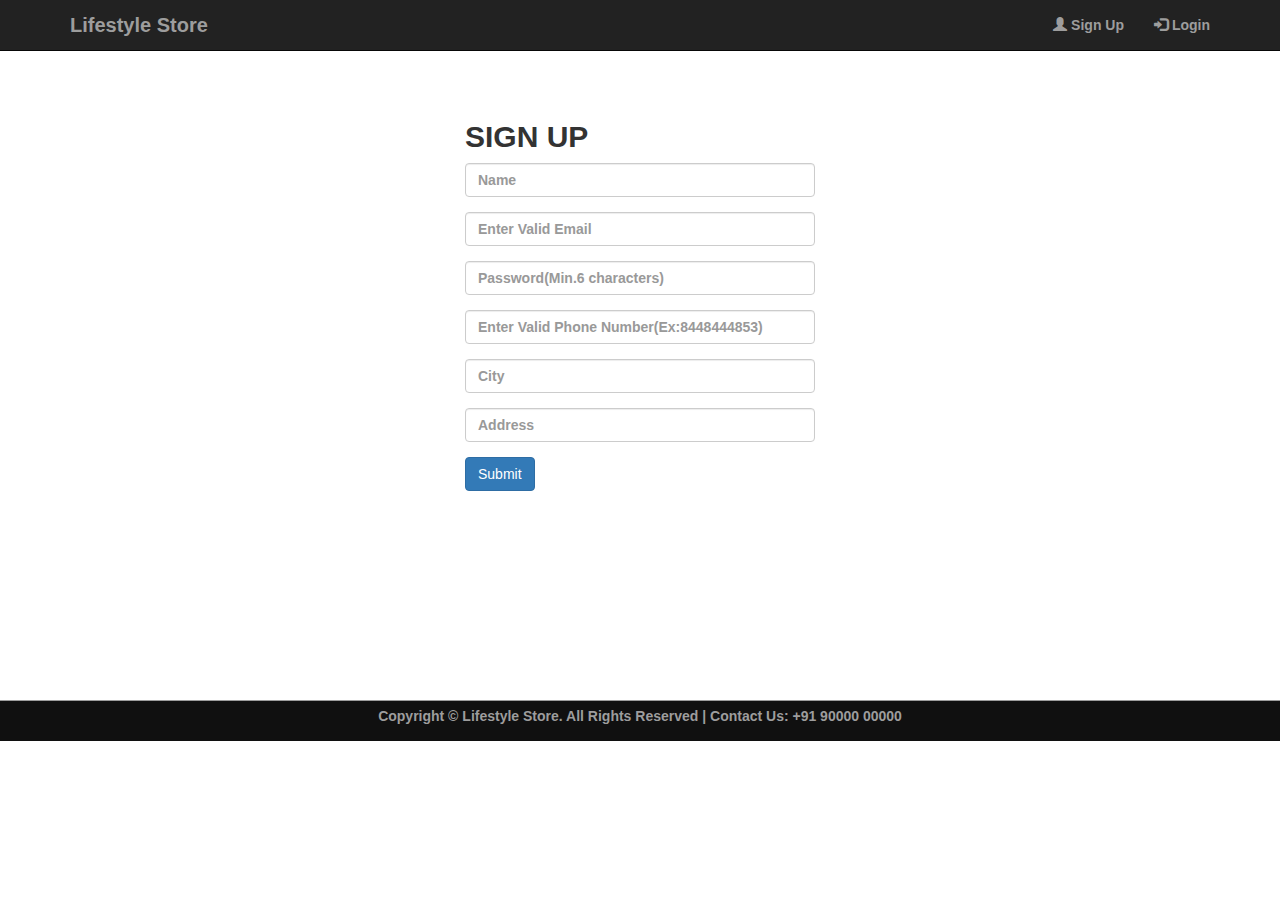
<file: signup.html>
<!DOCTYPE html>
<!--
To change this license header, choose License Headers in Project Properties.
To change this template file, choose Tools | Templates
and open the template in the editor.
-->
<html>
    <head>
        <meta name="viewport" content="width=device-width, initial-scale=1">
        <title>Signup | Life Style Store</title>
        <link href="css/bootstrap.css" rel="stylesheet">
        <link href="style.css" rel="stylesheet">
        <script src="js/jquery.js"></script>
        <script src="js/bootstrap.min.js"></script>
    </head>
    <body>
        <div class="navbar navbar-inverse navbar-fixed-top">
            <div class="container">
                <div class="navbar-header">
                    <button type="button" class="navbar-toggle" data-toggle="collapse" data-target="#myNavbar">
                        <span class="icon-bar"></span>
                        <span class="icon-bar"></span>
                        <span class="icon-bar"></span>                        
                    </button>
                    <a class="navbar-brand" href="index.html">Lifestyle Store</a>
                </div>
                <div class="collapse navbar-collapse" id="myNavbar">
                    <ul class="nav navbar-nav navbar-right">
                        <li><a href="signup.html"><span class="glyphicon glyphicon-user"></span> Sign Up</a></li>
                        <li><a href="login.html"><span class="glyphicon glyphicon-log-in"></span> Login</a></li>
                    </ul>
                </div>
            </div>
        </div>
        
        <div class="container-fluid decor_bg" id="content">
            <div class="row">
                <div class="container">
                    <div class="col-lg-4 col-lg-offset-4 col-md-6 col-md-offset-3">
                        <h2>SIGN UP</h2>
                        <form  action="signup_script.html" method="POST">
                            <div class="form-group">
                                <input class="form-control" placeholder="Name" name="name"  required>
                            </div>
                            <div class="form-group">
                                <input type="email" class="form-control"  placeholder="Enter Valid Email"  name="e-mail" required>
                            </div>
                            <div class="form-group">
                                <input type="password" class="form-control" placeholder="Password(Min.6 characters)" name="password" required>
                            </div>
                            <div class="form-group">
                                <input type="text" class="form-control"  placeholder="Enter Valid Phone Number(Ex:8448444853)" maxlength="10" size="10" name="enter valid phone number" required>
                            </div>
                            <div class="form-group">
                                <input  type="text" class="form-control"  placeholder="City" name="city" required>
                            </div>
                            <div class="form-group">
                                <input  type="text" class="form-control"  placeholder="Address" name="address" required>
                            </div>
                            <button type="submit" name="submit" class="btn btn-primary">Submit</button>
                        </form>
                    </div>
                </div>
            </div>
        </div>
        <footer>
            <div class="container">
                <center>
                    <p>Copyright &copy; Lifestyle Store. All Rights Reserved  |  Contact Us: +91 90000 00000</p>	
                </center>
            </div>
        </footer>
    </body>
</html>
</file>
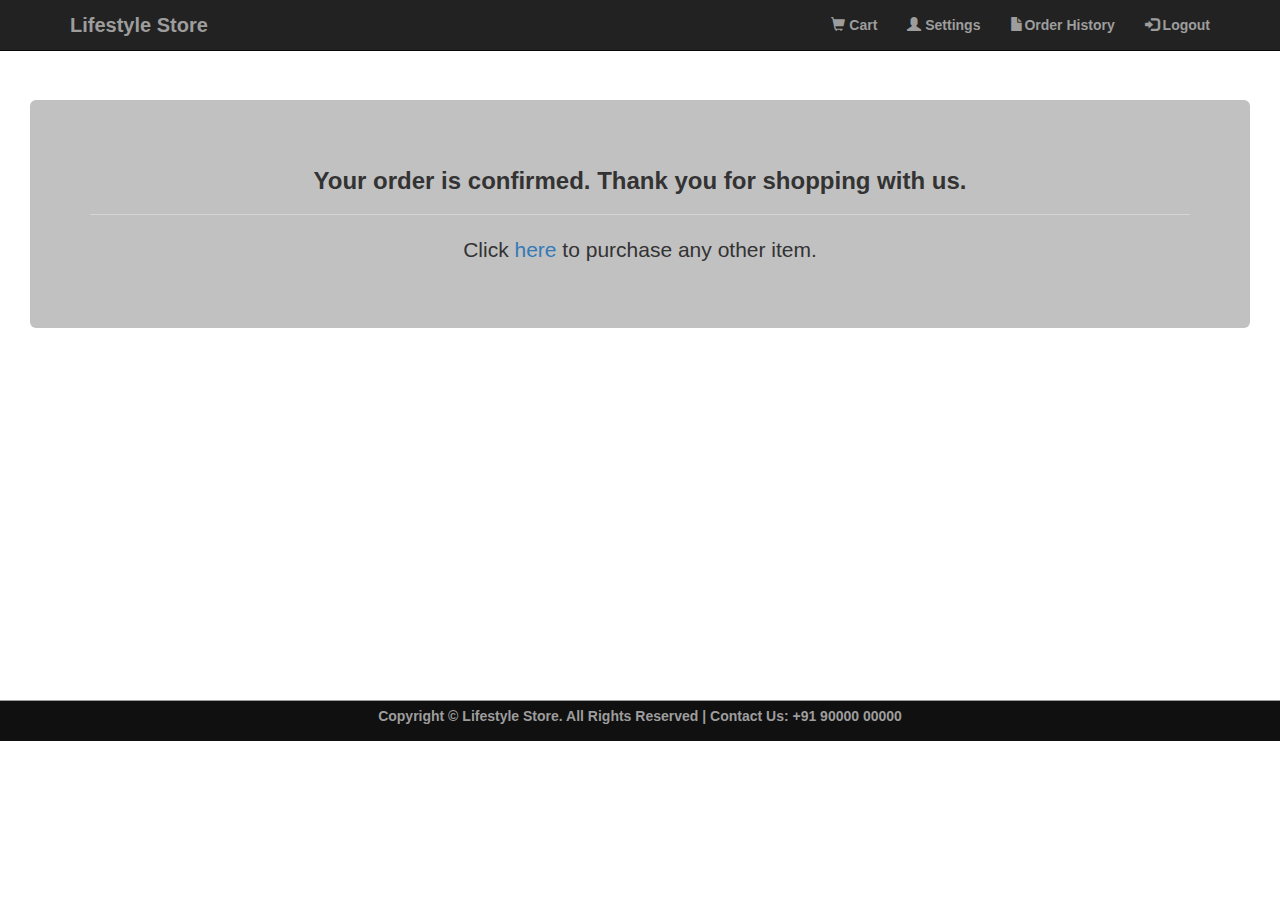
<file: success.html>
<!DOCTYPE html>
<!--
To change this license header, choose License Headers in Project Properties.
To change this template file, choose Tools | Templates
and open the template in the editor.
-->
<html>
    <head>
        <meta name="viewport" content="width = device-width, initial-scale = 1">
        <title>Success | Life Style Store</title>
        <link href="css/bootstrap.css" rel="stylesheet">
        <link href="style.css" rel="stylesheet">
        <script src="js/jquery.js"></script>
        <script src="js/bootstrap.min.js"></script>
    </head>
    <body>
        <div class="navbar navbar-inverse navbar-fixed-top">
            <div class="container">
                <div class="navbar-header">
                    <button type="button" class="navbar-toggle" data-toggle="collapse" data-target="#myNavbar">
                        <span class="icon-bar"></span>
                        <span class="icon-bar"></span>
                        <span class="icon-bar"></span>                        
                    </button>
                    <a class="navbar-brand" href="index.html">Lifestyle Store</a>
                </div>
                <div class="collapse navbar-collapse" id="myNavbar">
                    <ul class="nav navbar-nav navbar-right">
                        <li><a href = "cart.html"><span class = "glyphicon glyphicon-shopping-cart"></span> Cart </a></li>
                        <li><a href = "settings.html"><span class = "glyphicon glyphicon-user"></span> Settings</a></li>
                        <li><a href="orderhistory.html"><span class="glyphicon glyphicon-file"></span>Order History</a>
                        <li><a href = ""><span class = "glyphicon glyphicon-log-in"></span> Logout</a></li>
                    </ul>
                </div>
            </div>
        </div>
        
        <div class="container-fluid" id="content">
            <div class="col-md-12">
                <div class="jumbotron">
                    <h3 align="center">Your order is confirmed. Thank you for shopping with us.</h3><hr>
                    <p align="center">Click <a href="products.html">here</a> to purchase any other item.</p>
                </div>
            </div>
        </div>
        <footer>
            <div class="container">
                <center>
                    <p>Copyright &copy; Lifestyle Store. All Rights Reserved  |  Contact Us: +91 90000 00000</p>	
                </center>
            </div>
        </footer>
    </body>
</html>
</file>
<file: style.css>
/*
To change this license header, choose License Headers in Project Properties.
To change this template file, choose Tools | Templates
and open the template in the editor.
*/
/* 
    Created on : 28 Jun, 2019, 8:24:15 PM
    Author     : sanu
*/

body,
html {
    width: 100%;
    height: 100%;
}

body{
    line-height: 1.42857143;
    padding-top:100px;
}

body,
h1,
h2,
h3,
h4,
h5,
h6 {
    font-family: "Lato","Helvetica Neue",Helvetica,Arial,sans-serif;
    font-weight: 700;
}

#content{
    min-height: 600px;
}

#banner_image {
    padding-bottom: 50px;
    text-align: center;
    color: #f8f8f8;
    background: url("img/intro-bg_1.jpg");
    background-size: cover;
}

#banner_content {
    position: relative;
    padding-top: 6%;
    padding-bottom: 6%;
    margin-top: 12%;
    margin-bottom: 12%;
    background-color: rgba(0, 0, 0, 0.7);
    max-width: 660px;
}

#item_list {
    padding-top: 50px;
}

/*This code ensures that when we navigate to a particular section of a page, the section does not get lost behind the header*/
#cameras:before, #watches:before, #shirts:before{
    display: block; 
    content: " "; 
    margin-top: -85px; 
    height: 85px; 
    visibility: hidden;
}


#login-panel .panel-footer{
    font-weight:normal;
}

footer {
    padding: 5px 0;
    background-color: #101010;
    color:#9d9d9d;
    border-top: 1px solid;
    margin: auto;
}
.red{
    color:red;
}

#settings-container{
    margin-bottom:10px;
}

.navbar-brand{
    font-size:20px;
}

@media(max-width:768px) {
    #banner_content {
        padding-bottom: 15%;
    }
    footer{
        text-align:left;
    }
}

.remove_item_link{
    color:#0000ff;
}
.column-style{
    border: 1px solid#fff;
}
.row{
    margin-left: -15px;
    margin-right: -15px;
}
</file>
